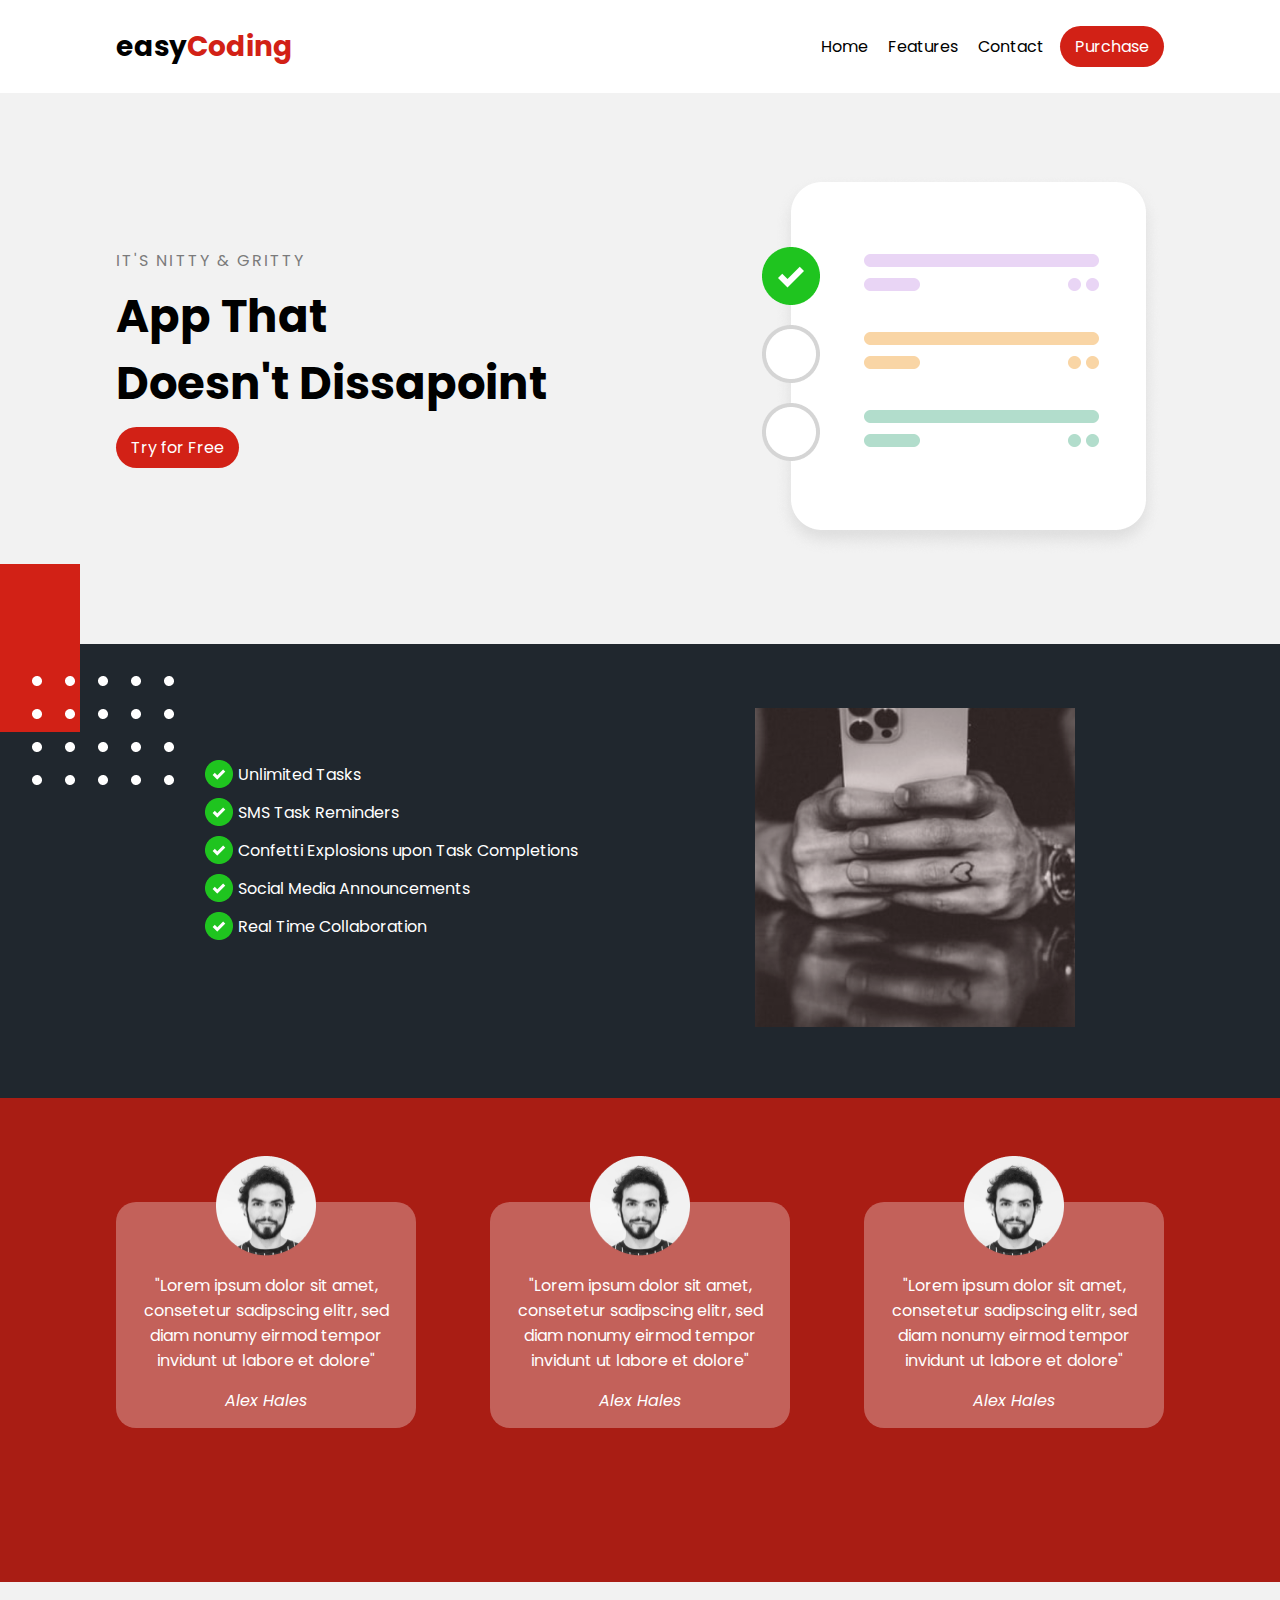
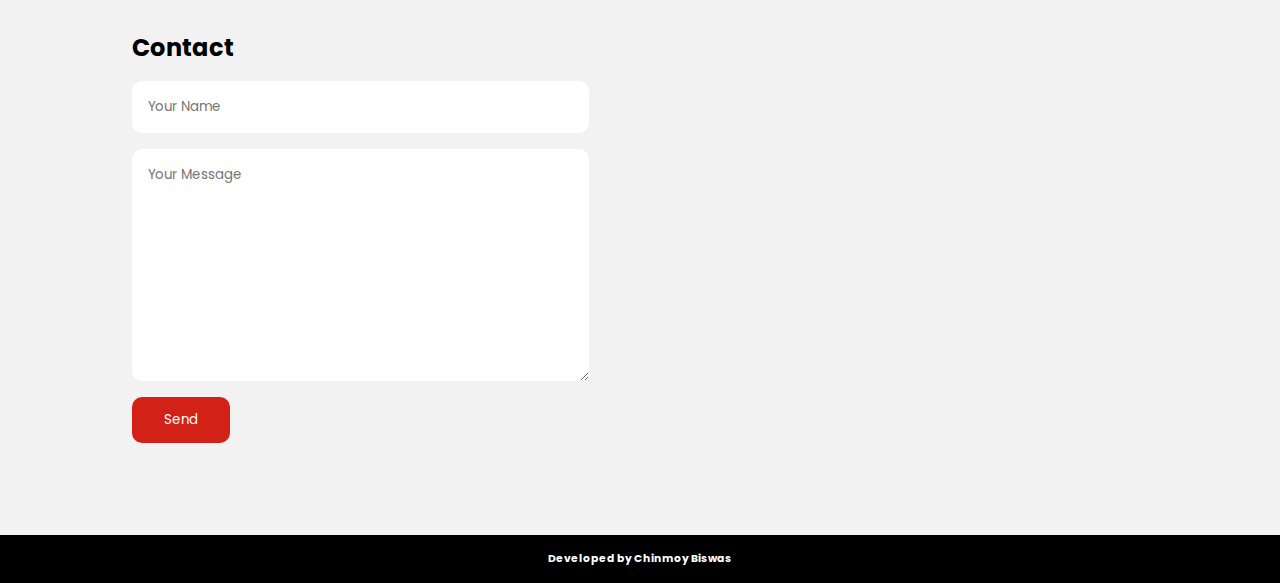
<file: index.html>
<!DOCTYPE html>
<html lang="en">

<head>
    <meta charset="UTF-8">
    <meta http-equiv="X-UA-Compatible" content="IE=edge">
    <meta name="viewport" content="width=device-width, initial-scale=1.0">
    <title>Responsive Landing Page Design</title>
    <link rel="stylesheet" href="style.css">
</head>

<body>

    <!-- ----------------------header---------------- -->
    <header>
        <div class="container">
            <div class="nav">
                <div class="logo">
                    <p>easy<span>Coding</span></p>
                </div>
                <nav>
                    <ul>
                        <li><a href="#">home</a></li>
                        <li><a href="#">features</a></li>
                        <li><a href="#">contact</a></li>
                    </ul>
                    <a class="btn" href="#">Purchase</a>
                </nav>
            </div>
        </div>
    </header>

    <!-- ------------------hero section------------- -->
    <section class="hero">
        <div class="container">
            <div class="hero-section">
                <div class="hero-content">
                    <p>IT'S NITTY & GRITTY</p>
                    <h1>App That <br> Doesn't Dissapoint</h1>
                    <a href="#" class="btn">Try for Free</a>
                </div>
                <div class="hero-image">
                    <img src="images/interface-img.png" alt="hero-image4">
                </div>
            </div>
        </div>
    </section>

    <!-- ------------------feature-section--------------- -->
    <section class="features">
        <div class="container">
            <div class="feature-section">
                <div class="dots">
                    <img src="images/dots.png" alt="">
                </div>
                <div class="feature">
                    <ul>
                        <li>
                            <img src="images/bullet.png" alt="bullet">
                            <p>Unlimited Tasks</p>
                        </li>
                        <li>
                            <img src="images/bullet.png" alt="bullet">
                            <p>SMS Task Reminders</p>
                        </li>
                        <li>
                            <img src="images/bullet.png" alt="bullet">
                            <p>Confetti Explosions upon Task Completions</p>
                        </li>
                        <li>
                            <img src="images/bullet.png" alt="bullet">
                            <p>Social Media Announcements</p>
                        </li>
                        <li>
                            <img src="images/bullet.png" alt="bullet">
                            <p>Real Time Collaboration</p>
                        </li>
                    </ul>
                </div>
                <div class="feature-image">
                    <img src="images/phone-user.png" alt="phone user">
                </div>
            </div>
        </div>
    </section>

    <!-- ----------------testimonial---------- -->
    <section class="testimonial">
        <div class="container">
            <div class="testimonial-section">
                <div class="testimonial-box">
                    <img src="images/person (1).png" alt="person">
                    <p>"Lorem ipsum dolor sit amet, consetetur sadipscing elitr, sed diam nonumy eirmod tempor invidunt
                        ut labore et dolore"</p>
                    <p><i>Alex Hales</i></p>
                </div>
                <div class="testimonial-box">
                    <img src="images/person (1).png" alt="person">
                    <p>"Lorem ipsum dolor sit amet, consetetur sadipscing elitr, sed diam nonumy eirmod tempor invidunt
                        ut labore et dolore"</p>
                    <p><i>Alex Hales</i></p>
                </div>
                <div class="testimonial-box">
                    <img src="images/person (1).png" alt="person">
                    <p>"Lorem ipsum dolor sit amet, consetetur sadipscing elitr, sed diam nonumy eirmod tempor invidunt
                        ut labore et dolore"</p>
                    <p><i>Alex Hales</i></p>
                </div>
            </div>
        </div>
    </section>

    <!-- ---------contact------------ -->
    <section class="contact">
        <div class="container">
            <div class="contact-section">
                <div class="contact-form">
                    <h2>Contact</h2>
                    <form action="#">
                        <input type="text" name="name" placeholder="Your Name">
                        <textarea name="message" placeholder="Your Message" cols="30" rows="10"></textarea>
                        <input type="submit" class="btn" value="Send">
                    </form>
                </div>
                <div class="map">
                    <iframe
                        src="https://www.google.com/maps/embed?pb=!1m18!1m12!1m3!1d14608.039147952035!2d90.36710721908487!3d23.747030403454225!2m3!1f0!2f0!3f0!3m2!1i1024!2i768!4f13.1!3m3!1m2!1s0x3755b8b33cffc3fb%3A0x4a826f475fd312af!2sDhanmondi%2C%20Dhaka%201205!5e0!3m2!1sen!2sbd!4v1641935440342!5m2!1sen!2sbd"
                        width="600" height="450" style="border:0;" allowfullscreen="" loading="lazy"></iframe>
                </div>
            </div>
        </div>
    </section>

    <!-- -----------------footer--------------- -->
    <section class="footer">
        <div class="container">
            <div class="footer-section">
                <h6>Developed by <span>Chinmoy Biswas</span></h6>
            </div>
        </div>
    </section>



</body>

</html>
</file>
<file: style.css>
@import url('https://fonts.googleapis.com/css2?family=Poppins:wght@400;700&display=swap');
*, ::before, ::after {
    box-sizing: border-box;
    margin: 0;
    padding: 0;
}
:root {
    --primary:#D22116;
    --light-background: #F2F2F2;
    --dark-background: #20272E;
}

body {
    font-family: 'Poppins', sans-serif;
    background: var(--light-background);
}

.container {
    max-width: 1080px;
    margin: auto;
    padding: 0 1rem;
}

img {
    max-width: 100%;
}
iframe {
    max-width: 100%;
}
a {
    text-decoration: none;
}
ul li {
    list-style: none;
}

/* --------------header-------------------- */
header {
    background: white;
}
.logo {
    font-size: 28px;
    font-weight: 700;
    text-align: center;
}
.logo span {
    color: var(--primary);
}
nav {
    display: flex;
    justify-content: space-between;
    align-items: center;
    flex-direction: row;
    padding: 10px 0;
    color: black;
}
nav ul {
    display: flex;
    flex-direction: row;
    gap: 20px;
}
nav ul li a {
    text-transform: capitalize;
    color: black;
}
.btn {
    background: var(--primary);
    color: white;
    padding: 8px 15px;
    border-radius: 25px;
    transition: all .3s ease-in-out;
}
.btn:hover{
    background-color: black;
    box-shadow: 2px 5px 5px #888888;
    transform: translateY(-10px);
}

/* -------------hero section--------------- */

.hero-section {
    padding: 1rem 0;
    display: flex;
    flex-direction: column;
    justify-content: space-between;
    align-items: center;
}
.hero-content {
    text-align: center;
}
.hero-content p {
    font-size: 16px;
    line-height: 24px;
    color: #7B7B7B;
    letter-spacing: .13rem;
}
.hero-content h1 {
    font-size: 45px;
    line-height: 67px;
    font-weight: bold;
    margin: 10px 0;
}

.hero-content a {
    display: inline-block;
    margin-bottom: 20px;
}

.hero-image img {
    position: relative;
    animation-name: example;
  animation-duration: 2s;
  animation-iteration-count: infinite;
  animation-direction: alternate-reverse;
  animation-timing-function: ease-in-out;
}
@keyframes example {
    from   {top:10px;}
    to {top:-10px;}
  }

/* ----------feature-section---------- */
.features{
    background: var(--dark-background);
    padding: 3rem 0;
}
.feature-section {
    padding: 1rem 0;
    display: flex;
    flex-direction: column;
    justify-content: center;
    align-items: center;
}
.dots {
    display: none;
}
.feature ul {
    padding-bottom: 2rem;
}
.feature ul li {
    display: flex;
    color: white;
    gap: 5px;
    margin-bottom: 10px;
    align-items: center;
}
.feature-image {
    text-align: center;
}

/* -------testimonial----- */
.testimonial {
    background-color: #A91D14;
    padding: 1.5rem 0;
}
.testimonial-section {
    display: flex;
    flex-direction: column;
    gap: 20px;
    padding-top: 50px;
    justify-content: center;
    align-items: center;
}
.testimonial-box {
    background: rgba(255, 255, 255, 0.3);
    border-radius: 20px;
    text-align: center;
    padding: 1.5rem 1.5rem 0 1.5rem;
    margin: 0 0 50px 0;
    color: white;
    width: 300px;
}
.testimonial-box img {
    width: 100px;
    height: 100px;
    margin: -70px 0 0 0;
}
.testimonial-box p {
    margin: 10px 0 15px 0;
}

/* ---------contact--------- */

.contact-section {
    display: flex;
    flex-direction: column;
    padding: 3rem 1rem;
}
.contact-form {
    display: flex;
    flex-direction: column;
}
form {
    max-width: 500px;
}
input, textarea {
    display: block;
    outline: none;
    border: none;
    margin: 1rem 0;
    padding: 1rem;
    border-radius: 10px;
    font-family: inherit;
    width: 100%;
    box-sizing: border-box;
}

form .btn {
    width: unset;
    padding: .8rem 2rem;
    border-radius: 10px;
}

/* -----------footer---------- */
.footer {
    background-color: black;
    color: white;
}
.footer-section  {
    padding: 1rem 0;
    text-align: center;
    font-weight: 500;
}


/* ---------------------media-query--------------- */

@media (min-width:768px) {
    .nav {
        display: flex;
        flex-direction: row;
        justify-content: space-between;
        align-items: center;
        padding: 1rem 0;
    }
    nav ul {
        margin-right: 1rem;
    }

    /* -hereo--------- */

    .hero-section {
        flex-direction: row;
        padding: 5rem 0;
    }

    .hero-content {
        text-align: left;
    }

    /* --------features--------- */

    .feature-section {
        flex-direction: row;
        padding: 1rem 0;
        justify-content: space-around;
        align-items: center;
    }
    .features {
        position: relative;
    }
    .dots {
        display: block;
        position: absolute;
        top: 2rem;
        left: 2rem;
        z-index: 1;
    }
    .dots::before {
        content: " ";
        width: 80px;
        height: 168px;
        background-color: var(--primary);
        position: absolute;
        top: -7rem;
        left: -2rem;
        z-index: -1;
    }
  
    /* -------testimonial----- */

    .testimonial-section {
        flex-direction: row;
        justify-content: space-between;
        padding: 5rem 0;
    }

    /* ----------contact---- */
    .contact-section {
        flex-direction: row;
        justify-content: space-between;
    }
    .contact-form, .map {
        width: 45%;
    }

    
}
</file>
